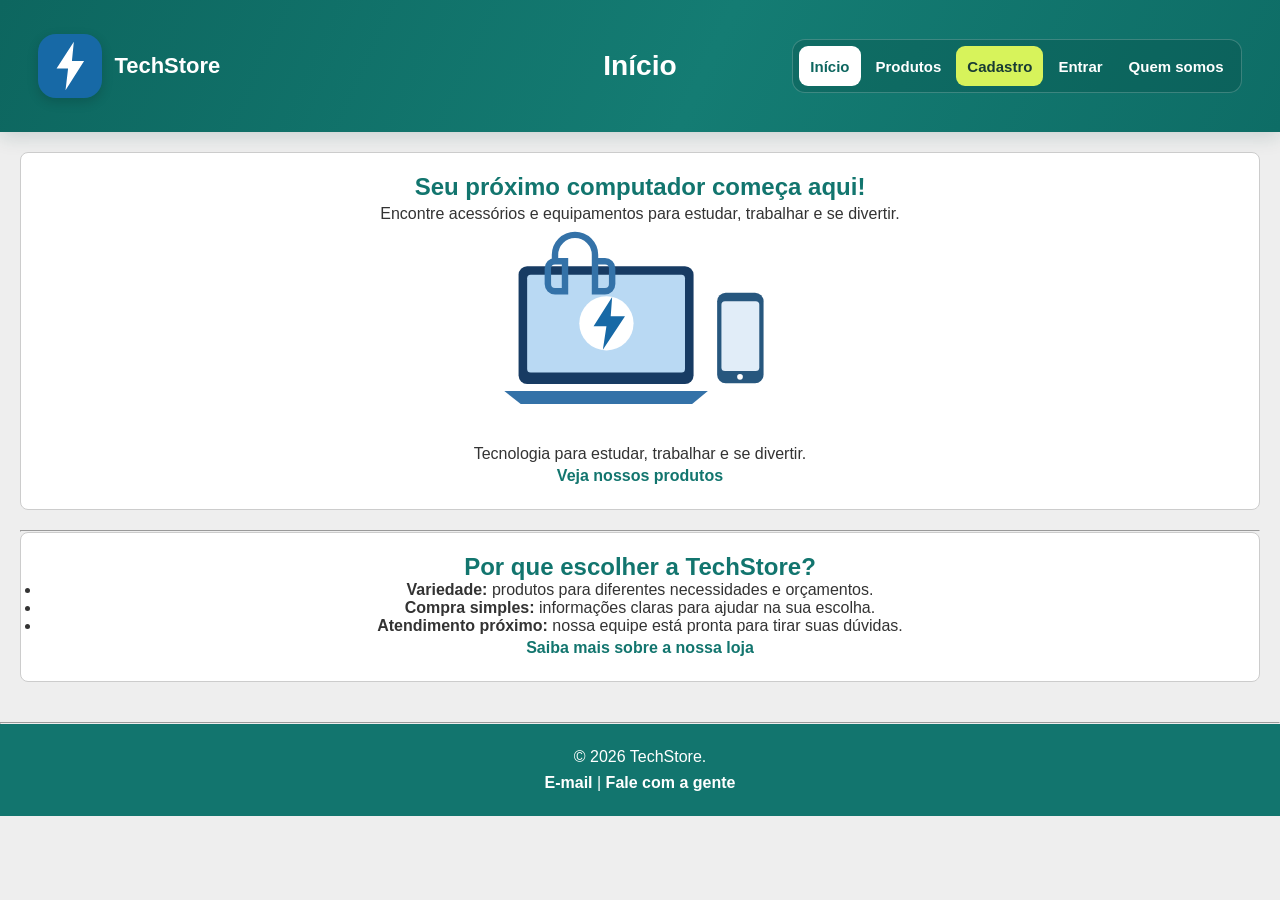
<file: index.html>
<!DOCTYPE html>
<html lang="pt-BR">
<head>
    <meta charset="UTF-8">
    <meta name="viewport" content="width=device-width, initial-scale=1.0">
    <title>TechStore | Início</title>
         <link rel="stylesheet" href="style.css">
</head>
<body>
    <header class="site-header">
        <a class="brand" href="index.html" aria-label="TechStore, página inicial">
            <img src="IMG/logo.svg" alt="" width="64" height="64">
            <span>TechStore</span>
        </a>
        <h1>Início</h1>
        <nav class="site-nav" aria-label="Navegação principal">
            <a href="index.html" aria-current="page">Início</a>
            <a href="produtos.html">Produtos</a>
            <a href="cadastro.html">Cadastro</a>
            <a href="login.html">Entrar</a>
            <a href="quem-somos.html">Quem somos</a>
        </nav>
    </header>

    <main>
        <section>
            <h2>Seu próximo computador começa aqui!</h2>
            <p>Encontre acessórios e equipamentos para estudar, trabalhar e se divertir.</p>
            <figure>
                <img src="IMG/tecnologia.svg" alt="Ilustração de computador, fone de ouvido e celular" width="300">
                <figcaption>Tecnologia para estudar, trabalhar e se divertir.</figcaption>
            </figure>
            <p><a href="produtos.html">Veja nossos produtos</a></p>
        </section>
        <hr>
        <section>
            <h2>Por que escolher a TechStore?</h2>
            <ul>
                <li><strong>Variedade:</strong> produtos para diferentes necessidades e orçamentos.</li>
                <li><strong>Compra simples:</strong> informações claras para ajudar na sua escolha.</li>
                <li><strong>Atendimento próximo:</strong> nossa equipe está pronta para tirar suas dúvidas.</li>
            </ul>
            <p><a href="quem-somos.html">Saiba mais sobre a nossa loja</a></p>
        </section>
    </main>
    <hr>
    <footer><p>&copy; 2026 TechStore.</p><p><a href="mailto:contato@techstore.com.br">E-mail</a> | <a href="cadastro.html">Fale com a gente</a></p></footer>
</body>
</html>
</file>
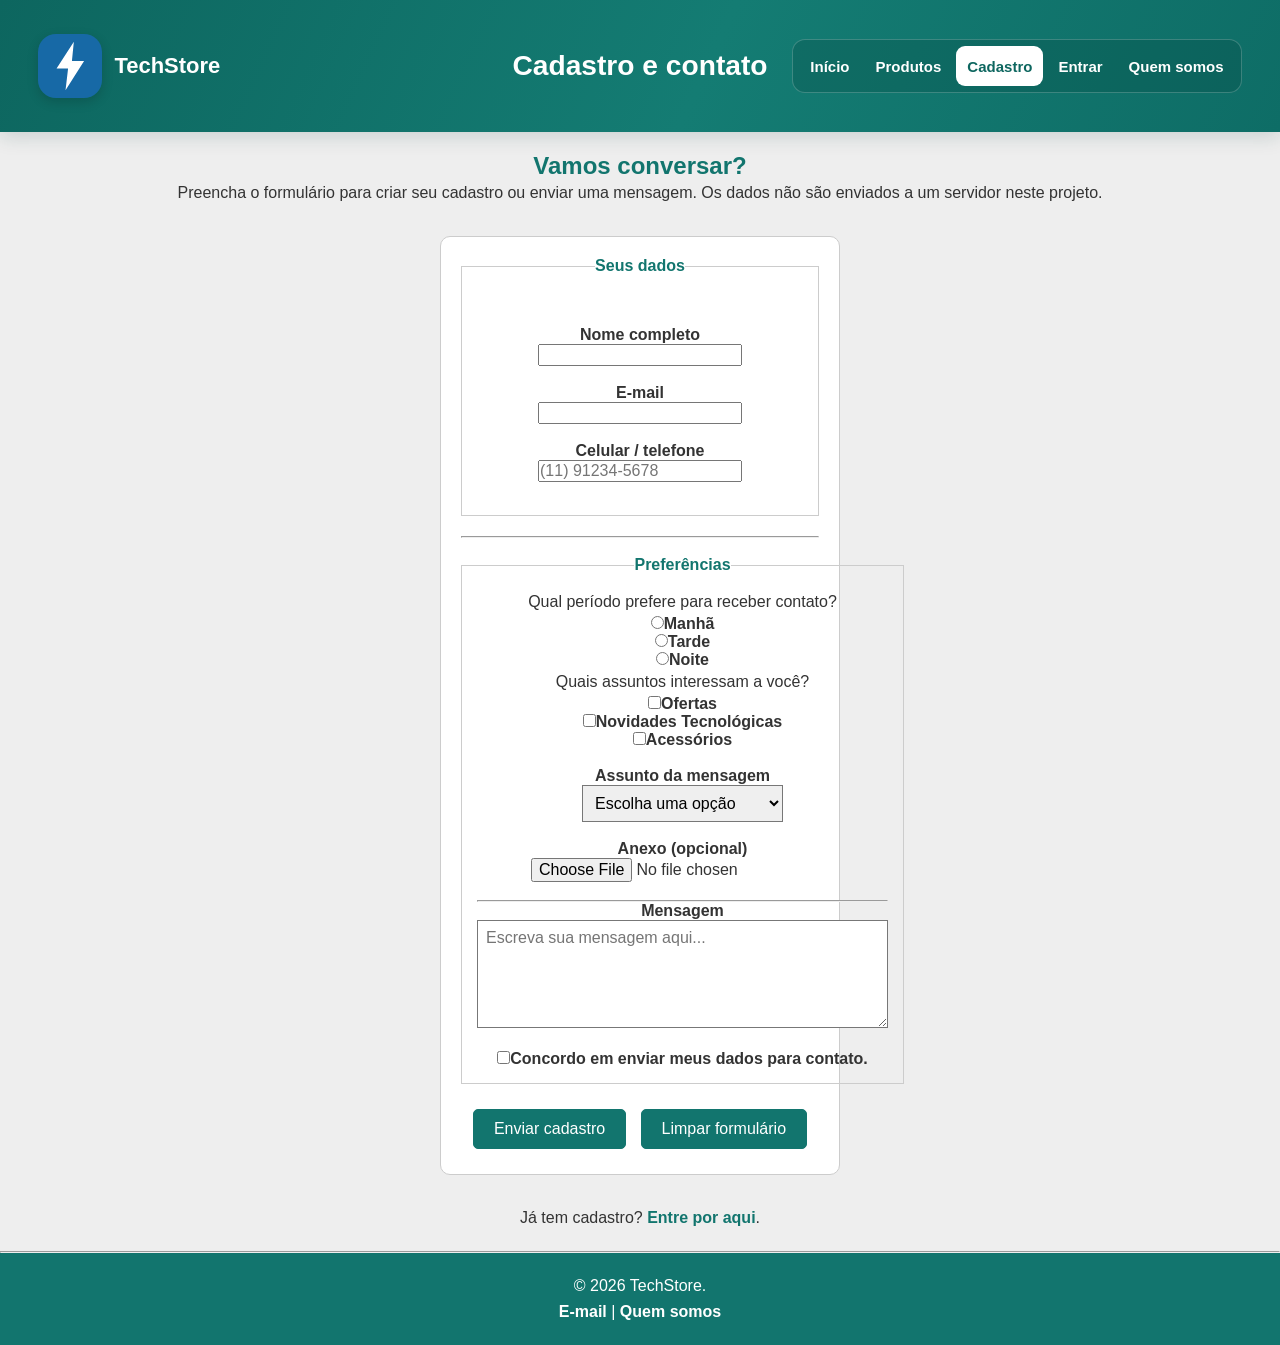
<file: cadastro.html>
<!DOCTYPE html>
<html lang="pt-BR">
<head>
    <meta charset="UTF-8">
    <meta name="viewport" content="width=device-width, initial-scale=1.0">
    <title>Cadastro e contato | TechStore</title>
         <link rel="stylesheet" href="style.css">
</head>
<body>
    <header class="site-header">
        <a class="brand" href="index.html" aria-label="TechStore, página inicial">
            <img src="IMG/logo.svg" alt="" width="64" height="64">
            <span>TechStore</span>
        </a>
        <h1>Cadastro e contato</h1>
        <nav class="site-nav" aria-label="Navegação principal">
            <a href="index.html">Início</a>
            <a href="produtos.html">Produtos</a>
            <a href="cadastro.html" aria-current="page">Cadastro</a>
            <a href="login.html">Entrar</a>
            <a href="quem-somos.html">Quem somos</a>
        </nav>
    </header>

    <main>
        <h2>Vamos conversar?</h2>
        <p>Preencha o formulário para criar seu cadastro ou enviar uma mensagem. Os dados não são enviados a um servidor neste projeto.</p>
        <form action="#" method="post" enctype="multipart/form-data">
            <fieldset><legend>Seus dados</legend><br><br>
                <label for="nome">Nome completo</label><br><input type="text" id="nome" name="nome" minlength="3" required><br><br>
                <label for="email">E-mail</label><br><input type="email" id="email" name="email" required><br><br>
                <label for="telefone">Celular / telefone</label><br><input type="tel" id="telefone" name="telefone" pattern="\(?[0-9]{2}\)?[ ]?[0-9]{4,5}-?[0-9]{4}" title="Digite o DDD e o telefone. Exemplo: (11) 91234-5678" placeholder="(11) 91234-5678" required><br><br>
            </fieldset><hr><br>
            <fieldset><legend>Preferências</legend>
                <p>Qual período prefere para receber contato?</p>
                <input type="radio" id="manha" name="periodo" value="manha" required><label for="manha">Manhã</label><br>
                <input type="radio" id="tarde" name="periodo" value="tarde"><label for="tarde">Tarde</label><br>
                <input type="radio" id="noite" name="periodo" value="noite"><label for="noite">Noite</label><br>
                <p>Quais assuntos interessam a você?</p>
                <input type="checkbox" id="ofertas" name="interesses" value="ofertas"><label for="ofertas" >Ofertas</label><br>
                <input type="checkbox" id="novidades" name="interesses" value="novidades"><label for="novidades">Novidades Tecnológicas</label><br>
                <input type="checkbox" id="acessorios" name="interesses" value="acessorios"><label for="acessorios">Acessórios</label><br><br>
                <label for="assunto">Assunto da mensagem</label><br>
                <select id="assunto" name="assunto" required><option value="">Escolha uma opção</option><option value="duvida">Dúvida sobre produto</option><option value="pedido">Informações de pedido</option><option value="outro">Outro assunto</option></select><br><br>
                <label for="comprovante">Anexo (opcional)</label><br><input type="file" id="comprovante" name="comprovante" accept=".pdf,.png,.jpeg,.jpg"><br><br><hr>
                <label for="mensagem">Mensagem</label><br><textarea id="mensagem" name="mensagem" rows="5" cols="40" placeholder="Escreva sua mensagem aqui..."></textarea><br><br>
                <input type="checkbox" id="termos" name="termos" required><label for="termos">Concordo em enviar meus dados para contato.</label>
            </fieldset>
            <button type="submit">Enviar cadastro</button>
            <button type="reset">Limpar formulário</button>
        </form>
        <p>Já tem cadastro? <a href="login.html">Entre por aqui</a>.</p>
    </main>
    <hr>
    <footer><p>&copy; 2026 TechStore.</p><p><a href="mailto:contato@techstore.com.br">E-mail</a> | <a href="quem-somos.html">Quem somos</a></p></footer>
</body>
</html>
</file>
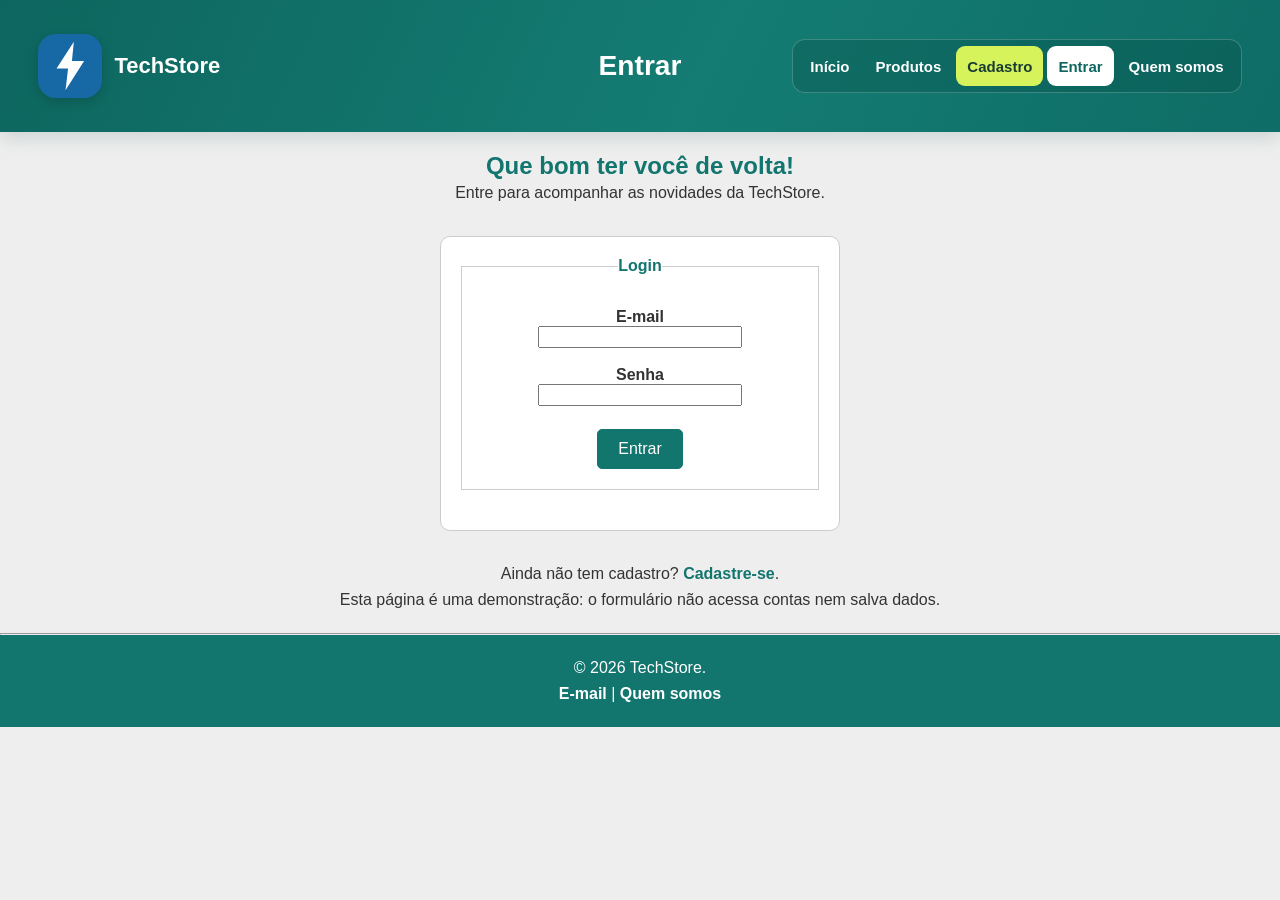
<file: login.html>
<!DOCTYPE html>
<html lang="pt-BR">
<head>
    <meta charset="UTF-8">
    <meta name="viewport" content="width=device-width, initial-scale=1.0">
    <title>Entrar | TechStore</title>
         <link rel="stylesheet" href="style.css">
</head>
<body>
    <header class="site-header">
        <a class="brand" href="index.html" aria-label="TechStore, página inicial">
            <img src="IMG/logo.svg" alt="" width="64" height="64">
            <span>TechStore</span>
        </a>
        <h1>Entrar</h1>
        <nav class="site-nav" aria-label="Navegação principal">
            <a href="index.html">Início</a>
            <a href="produtos.html">Produtos</a>
            <a href="cadastro.html">Cadastro</a>
            <a href="login.html" aria-current="page">Entrar</a>
            <a href="quem-somos.html">Quem somos</a>
        </nav>
    </header>

    <main>
        <h2>Que bom ter você de volta!</h2><p>Entre para acompanhar as novidades da TechStore.</p>
        <form action="#" method="post"><fieldset><legend>Login</legend><br>
            <label for="email">E-mail</label><br><input type="email" id="email" name="email" autocomplete="email" required><br><br>
            <label for="senha">Senha</label><br><input type="password" id="senha" name="senha" autocomplete="current-password" minlength="6" required><br><br>
            <button type="submit">Entrar</button>
        </fieldset></form>
        <p>Ainda não tem cadastro? <a href="cadastro.html">Cadastre-se</a>.</p>
        <p>Esta página é uma demonstração: o formulário não acessa contas nem salva dados.</p>
    </main>
    <hr>
    <footer><p>&copy; 2026 TechStore.</p><p><a href="mailto:contato@techstore.com.br">E-mail</a> | <a href="quem-somos.html">Quem somos</a></p></footer>
</body>
</html>
</file>
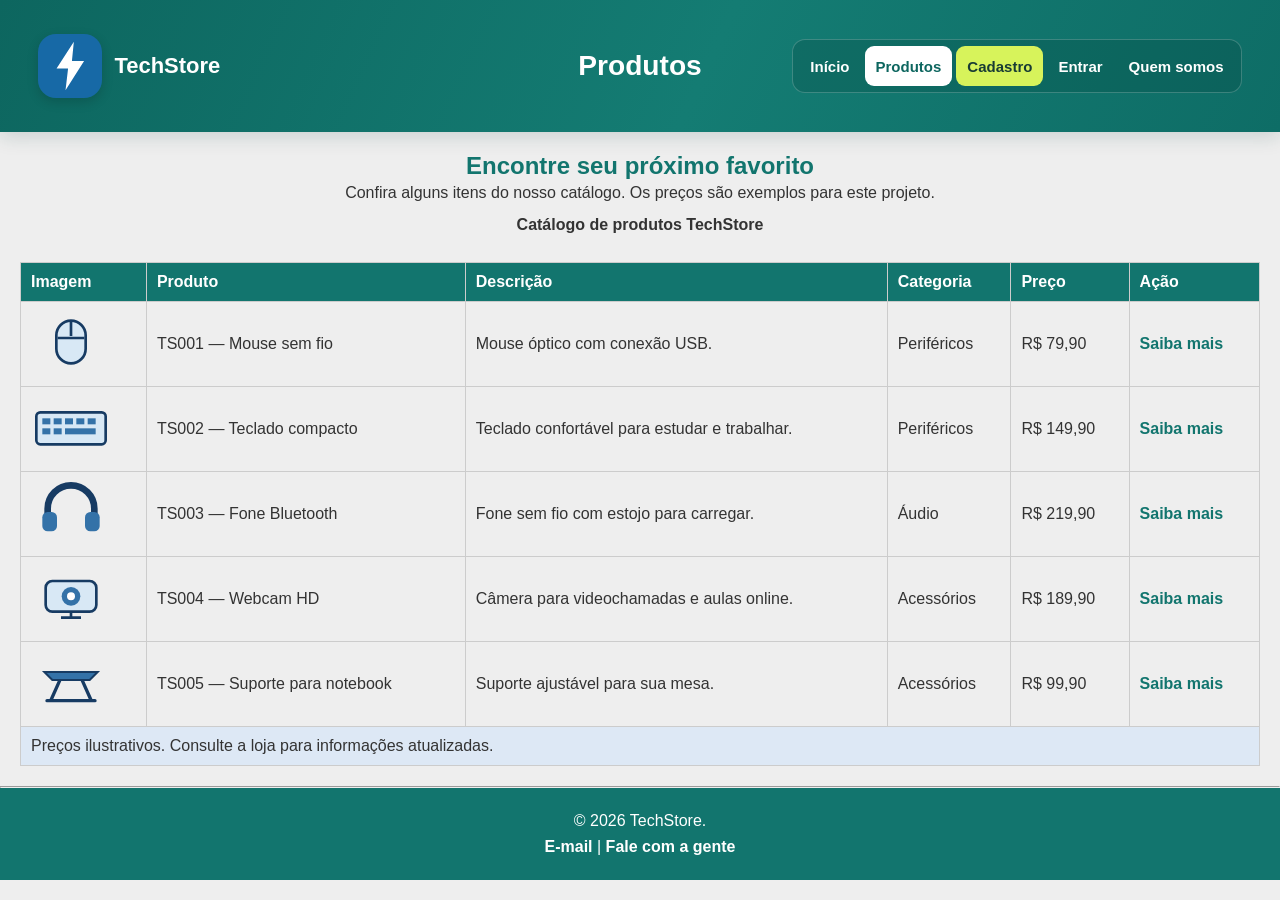
<file: produtos.html>
<!DOCTYPE html>
<html lang="pt-BR">
<head>
    <meta charset="UTF-8">
    <meta name="viewport" content="width=device-width, initial-scale=1.0">
    <title>Produtos | TechStore</title>
         <link rel="stylesheet" href="style.css">
</head>
<body>
    <header class="site-header">
        <a class="brand" href="index.html" aria-label="TechStore, página inicial">
            <img src="IMG/logo.svg" alt="" width="64" height="64">
            <span>TechStore</span>
        </a>
        <h1>Produtos</h1>
        <nav class="site-nav" aria-label="Navegação principal">
            <a href="index.html">Início</a>
            <a href="produtos.html" aria-current="page">Produtos</a>
            <a href="cadastro.html">Cadastro</a>
            <a href="login.html">Entrar</a>
            <a href="quem-somos.html">Quem somos</a>
        </nav>
    </header>

    <main>
        <h2>Encontre seu próximo favorito</h2>
        <p>Confira alguns itens do nosso catálogo. Os preços são exemplos para este projeto.</p>
        <table border="1" cellpadding="10" cellspacing="0" width="100%">
            <caption>Catálogo de produtos TechStore<br><br></caption>
        
            <thead>
                <tr>
                    <th scope="col">Imagem</th>
                    <th scope="col">Produto</th>
                    <th scope="col">Descrição</th>
                    <th scope="col">Categoria</th>
                    <th scope="col">Preço</th>
                    <th scope="col">Ação</th>
                </tr>
            </thead>
            <tbody>
                <tr>
                    <td><img src="IMG/mouse.svg" alt="Mouse sem fio" width="80" height="60"></td>
                    <td>TS001 — Mouse sem fio</td><td>Mouse óptico com conexão USB.</td><td>Periféricos</td><td>R$ 79,90</td><td><a href="cadastro.html">Saiba mais</a></td>
                </tr>
                <tr>
                    <td><img src="IMG/teclado.svg" alt="Teclado compacto" width="80" height="60"></td>
                    <td>TS002 — Teclado compacto</td><td>Teclado confortável para estudar e trabalhar.</td><td>Periféricos</td><td>R$ 149,90</td><td><a href="cadastro.html">Saiba mais</a></td>
                </tr>
                <tr>
                    <td><img src="IMG/fone.svg" alt="Fone de ouvido" width="80" height="60"></td>
                    <td>TS003 — Fone Bluetooth</td><td>Fone sem fio com estojo para carregar.</td><td>Áudio</td><td>R$ 219,90</td><td><a href="cadastro.html">Saiba mais</a></td>
                </tr>
                <tr>
                    <td><img src="IMG/webcam.svg" alt="Webcam" width="80" height="60"></td>
                    <td>TS004 — Webcam HD</td><td>Câmera para videochamadas e aulas online.</td><td>Acessórios</td><td>R$ 189,90</td><td><a href="cadastro.html">Saiba mais</a></td>
                </tr>
                <tr>
                    <td><img src="IMG/suporte.svg" alt="Suporte para notebook" width="80" height="60"></td>
                    <td>TS005 — Suporte para notebook</td><td>Suporte ajustável para sua mesa.</td><td>Acessórios</td><td>R$ 99,90</td><td><a href="cadastro.html">Saiba mais</a></td>
                </tr>
            </tbody>
            <tfoot>
                <tr><td colspan="6">Preços ilustrativos. Consulte a loja para informações atualizadas.</td></tr>
            </tfoot>
        </table>
    </main>
    <hr>
    <footer><p>&copy; 2026 TechStore.</p><p><a href="mailto:contato@techstore.com.br">E-mail</a> | <a href="cadastro.html">Fale com a gente</a></p></footer>
</body>
</html>
</file>
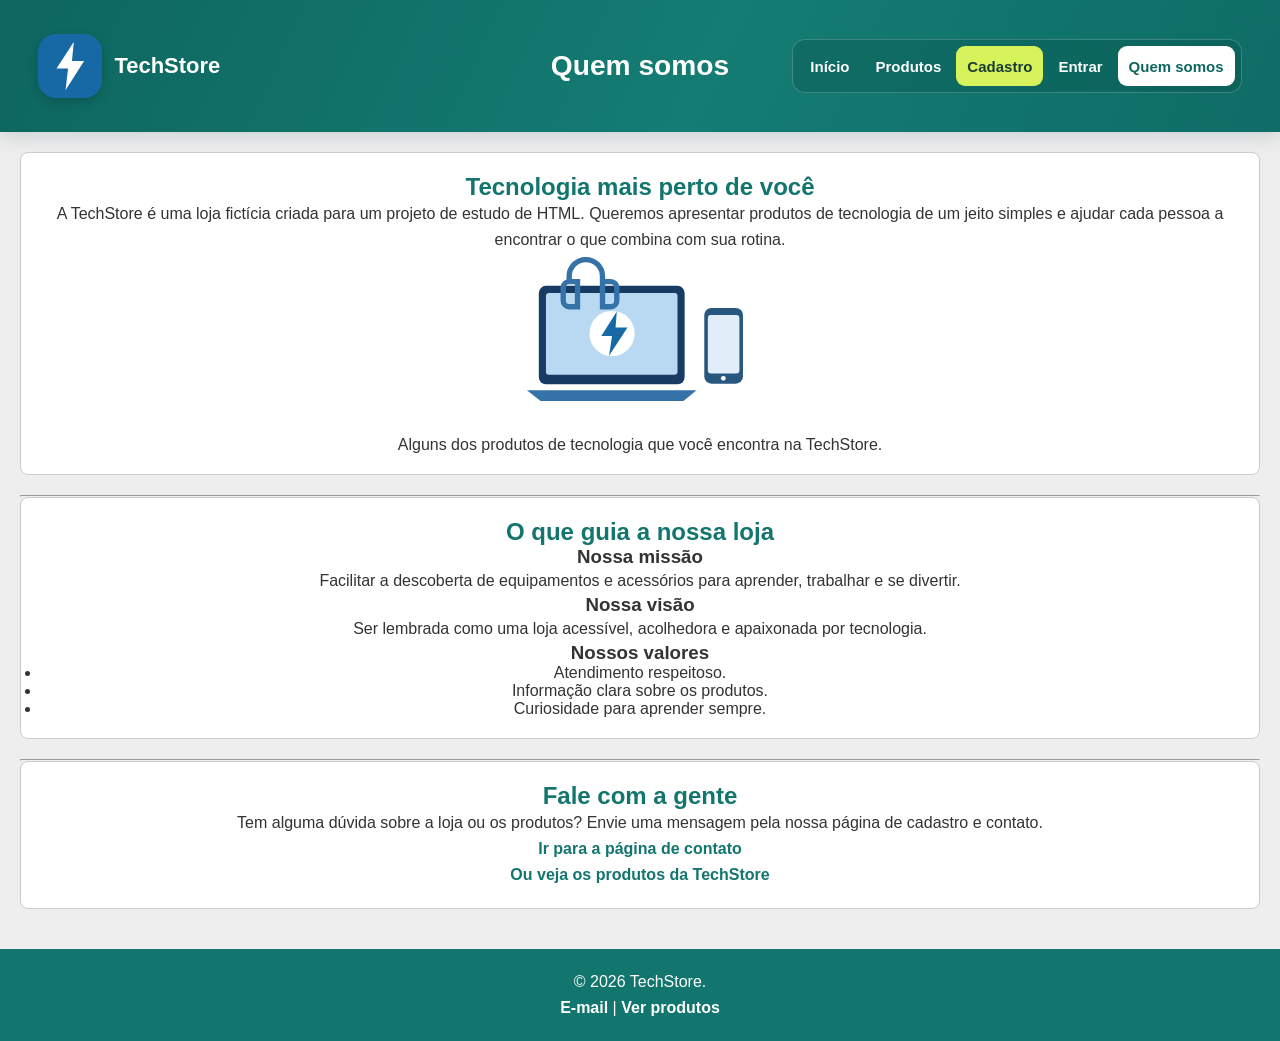
<file: quem-somos.html>
<!DOCTYPE html>
<html lang="pt-BR">
<head>
    <meta charset="UTF-8">
    <meta name="viewport" content="width=device-width, initial-scale=1.0">
    <title>Quem somos | TechStore</title>
         <link rel="stylesheet" href="style.css">
</head>
<body>
    <header class="site-header">
        <a class="brand" href="index.html" aria-label="TechStore, página inicial">
            <img src="IMG/logo.svg" alt="" width="64" height="64">
            <span>TechStore</span>
        </a>
        <h1>Quem somos</h1>
        <nav class="site-nav" aria-label="Navegação principal">
            <a href="index.html">Início</a>
            <a href="produtos.html">Produtos</a>
            <a href="cadastro.html">Cadastro</a>
            <a href="login.html">Entrar</a>
            <a href="quem-somos.html" aria-current="page">Quem somos</a>
        </nav>
    </header>

    <main>
        <section>
            <h2>Tecnologia mais perto de você</h2>
            <p>A TechStore é uma loja fictícia criada para um projeto de estudo de HTML. Queremos apresentar produtos de tecnologia de um jeito simples e ajudar cada pessoa a encontrar o que combina com sua rotina.</p>
            <figure>
                <img src="IMG/tecnologia.svg" alt="Ilustração de computador, fone de ouvido e celular" width="250">
                <figcaption>Alguns dos produtos de tecnologia que você encontra na TechStore.</figcaption>
            </figure>
        </section>

        <hr>

        <section>
            <h2>O que guia a nossa loja</h2>
            <article><h3>Nossa missão</h3><p>Facilitar a descoberta de equipamentos e acessórios para aprender, trabalhar e se divertir.</p></article>
            <article><h3>Nossa visão</h3><p>Ser lembrada como uma loja acessível, acolhedora e apaixonada por tecnologia.</p></article>
            <article><h3>Nossos valores</h3><ul><li>Atendimento respeitoso.</li><li>Informação clara sobre os produtos.</li><li>Curiosidade para aprender sempre.</li></ul></article>
        </section>

        <hr>

        <section>
            <h2>Fale com a gente</h2>
            <p>Tem alguma dúvida sobre a loja ou os produtos? Envie uma mensagem pela nossa página de cadastro e contato.</p>
            <p><a href="cadastro.html">Ir para a página de contato</a></p>
            <p><a href="produtos.html">Ou veja os produtos da TechStore</a></p>
        </section>
    </main>    <footer><p>&copy; 2026 TechStore.</p><p><a href="mailto:contato@techstore.com.br">E-mail</a> | <a href="produtos.html">Ver produtos</a></p></footer>
</body>
</html>
</file>
<file: style.css>
@import url("estilo.css");

/* Cabeçalho e navegação compartilhados */
.site-header {
    min-height: 132px;
    display: grid;
    grid-template-columns: minmax(190px, 1fr) auto minmax(190px, 1fr);
    align-items: center;
    gap: 24px;
    padding: 20px clamp(18px, 3vw, 48px);
    background: linear-gradient(115deg, #0d665f, #147c73 55%, #0e6d66);
    color: #fff;
    box-shadow: 0 5px 18px rgba(18, 67, 62, .16);
}

.site-header .brand {
    display: inline-flex;
    align-items: center;
    justify-self: start;
    gap: 12px;
    color: #fff;
    font-size: 22px;
    font-weight: 800;
    text-decoration: none;
    white-space: nowrap;
}

.site-header .brand img {
    display: block;
    width: 64px;
    height: 64px;
    border-radius: 18px;
    box-shadow: 0 4px 12px rgba(0, 0, 0, .16);
}

.site-header h1 {
    justify-self: center;
    margin: 0;
    color: #fff;
    font-size: clamp(24px, 2.2vw, 36px);
    line-height: 1.15;
    text-align: center;
}

.site-nav {
    display: flex;
    flex-wrap: wrap;
    justify-self: end;
    align-items: center;
    justify-content: flex-end;
    gap: 4px;
    padding: 6px;
    border: 1px solid rgba(255, 255, 255, .2);
    border-radius: 13px;
    background: rgba(4, 59, 54, .2);
}

.site-nav a {
    display: inline-flex;
    align-items: center;
    min-height: 40px;
    padding: 0 11px;
    border-radius: 9px;
    color: #fff;
    font-size: 15px;
    font-weight: 700;
    text-decoration: none;
    white-space: nowrap;
    transition: background-color .18s ease, color .18s ease;
}

.site-nav a:hover { background: rgba(255, 255, 255, .14); }
.site-nav a[aria-current="page"] { background: #fff; color: #0d665f; }
.site-nav a[href="cadastro.html"]:not([aria-current="page"]) { background: #d7f35b; color: #183b34; }
.site-nav a:focus-visible, .site-header .brand:focus-visible { outline: 3px solid #d7f35b; outline-offset: 3px; }

@media (max-width: 1050px) {
.site-header { grid-template-columns: 1fr auto; gap: 14px 20px; }
.site-header h1 { grid-column: 1; grid-row: 2; justify-self: start; text-align: left; }
.site-nav { grid-column: 2; grid-row: 1 / span 2; max-width: 570px; }
}

@media (max-width: 700px) {
.site-header { grid-template-columns: 1fr; justify-items: center; gap: 13px; padding: 18px 12px; }
.site-header .brand { justify-self: center; font-size: 20px; }
.site-header .brand img { width: 52px; height: 52px; border-radius: 15px; }
.site-header h1 { grid-column: 1; grid-row: auto; justify-self: center; font-size: 27px; text-align: center; }
.site-nav { grid-column: 1; grid-row: auto; justify-self: center; justify-content: center; max-width: 100%; padding: 5px; }
.site-nav a { min-height: 37px; padding: 0 8px; font-size: 14px; }
}
</file>
